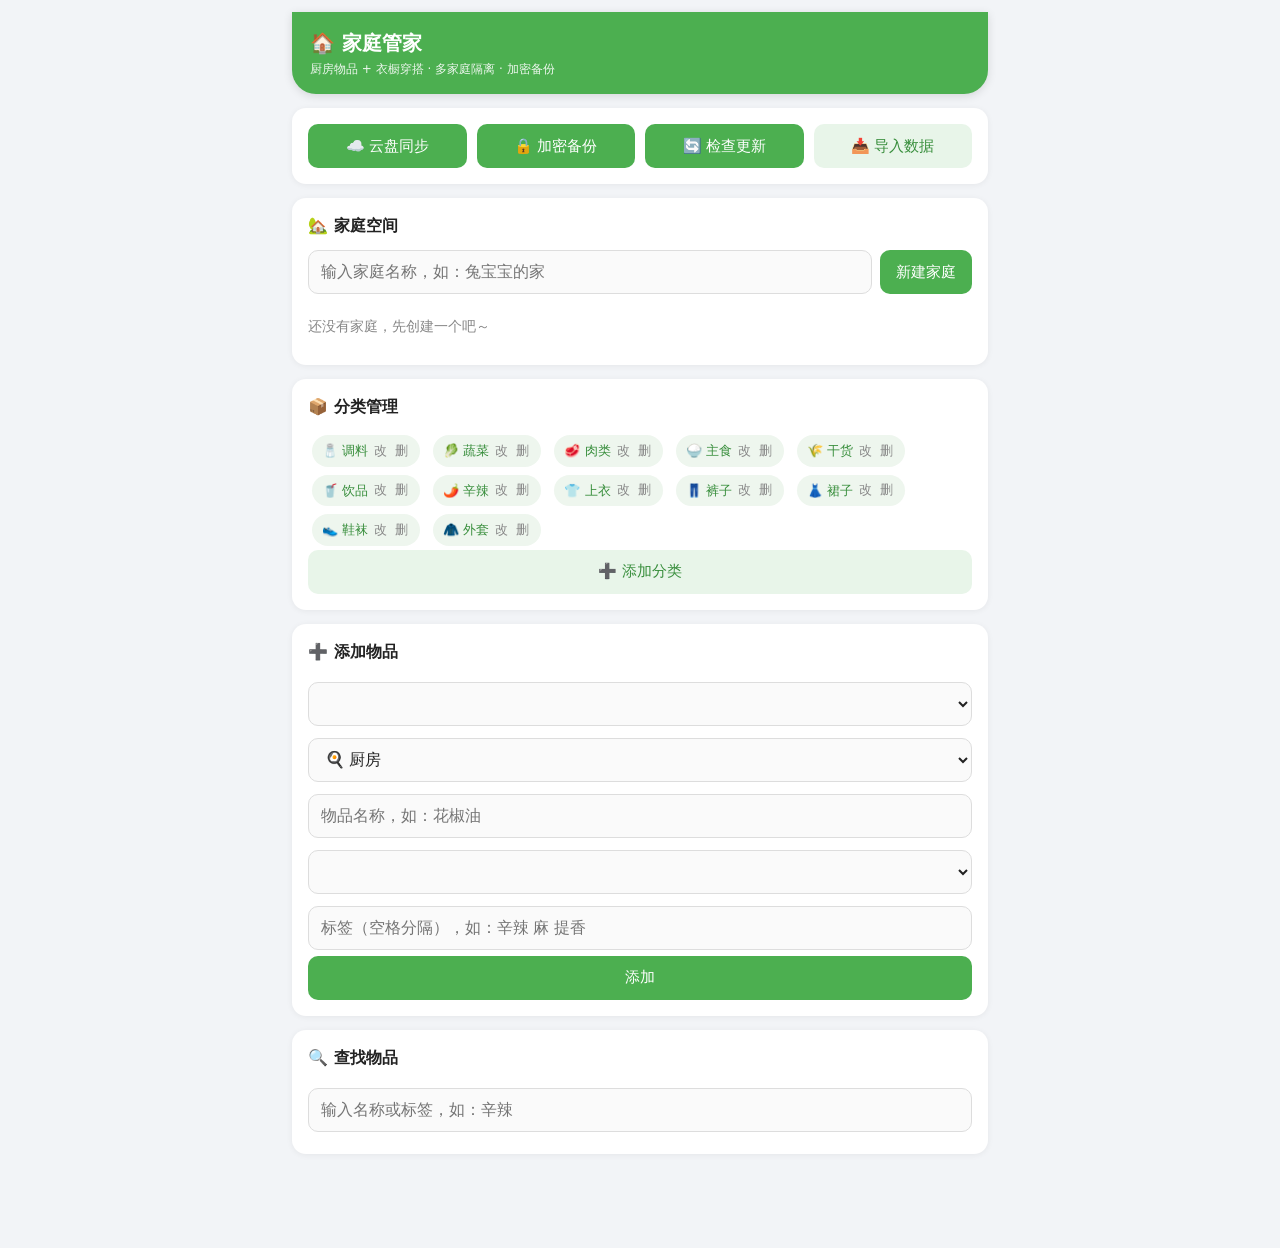
<file: index.html>
<!DOCTYPE html>
<html lang="zh-CN">
<head>
<meta charset="UTF-8">
<meta name="viewport" content="width=device-width, initial-scale=1.0, maximum-scale=1.0, user-scalable=no">
<meta name="theme-color" content="#4CAF50">
<meta name="apple-mobile-web-app-capable" content="yes">
<meta name="mobile-web-app-capable" content="yes">
<link rel="manifest" href="/manifest.json">
<link rel="apple-touch-icon" href="/assets/icons/icon.svg">
<title>家庭管家</title>
<link rel="stylesheet" href="/assets/css/style.css">
</head>
<body>
<div class="wrap">

  <div class="appbar">
    <h1>🏠 家庭管家</h1>
    <div class="sub">厨房物品 + 衣橱穿搭 · 多家庭隔离 · 加密备份</div>
  </div>

  <!-- 顶部操作 -->
  <div class="card">
    <div class="btn-row">
      <button class="btn" onclick="App.openCloudModal()">☁️ 云盘同步</button>
      <button class="btn" onclick="App.exportData()">🔒 加密备份</button>
      <button class="btn" onclick="App.checkUpdate()">🔄 检查更新</button>
      <button class="btn btn-ghost" onclick="document.getElementById('importFile').click()">📥 导入数据</button>
      <input type="file" id="importFile" accept=".json" style="display:none">
    </div>
  </div>

  <!-- 家庭空间 -->
  <div class="card">
    <h3>🏡 家庭空间</h3>
    <div style="display:flex;gap:8px;margin-bottom:10px;">
      <input type="text" id="newSpaceName" placeholder="输入家庭名称，如：兔宝宝的家" style="margin:0;">
      <button class="btn" style="flex:0 0 auto;" onclick="App.onCreateSpace()">新建家庭</button>
    </div>
    <div id="familySpaces"></div>
  </div>

  <!-- 分类管理 -->
  <div class="card">
    <h3>📦 分类管理</h3>
    <div id="categoriesList"></div>
    <button class="btn btn-ghost btn-block" onclick="App.addCategory()">➕ 添加分类</button>
  </div>

  <!-- 快速添加 -->
  <div class="card">
    <h3>➕ 添加物品</h3>
    <select id="addItemSpace"></select>
    <select id="addItemType">
      <option value="kitchen">🍳 厨房</option>
      <option value="wardrobe">👔 衣橱</option>
    </select>
    <input type="text" id="addItemName" placeholder="物品名称，如：花椒油">
    <select id="itemCategory"></select>
    <input type="text" id="addItemTags" placeholder="标签（空格分隔），如：辛辣 麻 提香">
    <button class="btn btn-block" id="addItemBtn">添加</button>
  </div>

  <!-- 查找 -->
  <div class="card">
    <h3>🔍 查找物品</h3>
    <input type="text" id="searchInput" placeholder="输入名称或标签，如：辛辣" oninput="App.onSearch()">
    <div id="searchResults"></div>
  </div>

</div>

<!-- 云盘同步弹窗 -->
<div class="modal" id="cloudModal">
  <div class="modal-content">
    <h2>☁️ 云盘同步</h2>

    <div class="guide" id="guideTip">
      <p><strong>当前自动同步的实用方案：</strong></p>
      <ol>
        <li>点上方「🔒 加密备份」导出加密文件 + 元数据。</li>
        <li>把两个文件一起上传到你的网盘（坚果云 / 百度网盘 / 夸克均可）。</li>
        <li>换设备时下载 `.enc.json`，点「📥 导入数据」即可恢复。</li>
        <li>点「🔄 检查更新」选取网盘里的 meta 文件，比对版本与时间。</li>
      </ol>
      <div class="note">💡 坚果云填好信息后支持一键上传/下载；百度网盘因安全限制需后端服务，见「ARCHITECTURE.md」。</div>
      <button class="btn btn-block" onclick="document.getElementById('guideTip').style.display='none';document.getElementById('realForm').style.display='block';">我了解了，继续配置</button>
    </div>

    <div id="realForm" style="display:none;">
      <label style="font-size:13px;color:#666;">供应商</label>
      <select id="cloudProvider">
        <option value="jianguo">坚果云 (WebDAV)</option>
        <option value="baidu">百度网盘 (OAuth)</option>
      </select>

      <!-- 坚果云 -->
      <div id="jianguoFields">
        <label style="font-size:13px;color:#666;">服务器地址</label>
        <input type="text" id="serverAddr" value="https://dav.jianguoyun.com/">
        <label style="font-size:13px;color:#666;">坚果云账号（邮箱）</label>
        <input type="text" id="cloudUser" placeholder="your@email.com">
        <label style="font-size:13px;color:#666;">应用专用密码（非登录密码）</label>
        <input type="password" id="cloudPwd" placeholder="在坚果云安全设置里生成">
        <p class="tip">💡 坚果云免费版：上传 1GB/月、下载 3GB/月，WebDAV 单文件上限 500MB。需在坚果云设置里开启 WebDAV。</p>
      </div>

      <!-- 百度网盘 -->
      <div id="baiduFields" style="display:none;">
        <label style="font-size:13px;color:#666;">百度 AppKey (Client ID)</label>
        <input type="text" id="baiduAppKey" placeholder="去百度网盘开放平台申请">
        <label style="font-size:13px;color:#666;">回调地址 (Redirect URI)</label>
        <input type="text" id="baiduRedirect" placeholder="https://你的域名.netlify.app/callback">
        <button class="btn btn-block" onclick="App.startBaiduAuth()">🔗 点击授权 (OAuth)</button>
        <p class="tip">💡 百度网盘 OAuth 换 Token 必须走后端（Netlify Function），否则无法自动同步。当前建议用「加密备份」手动上传。</p>
      </div>

      <div class="btn-row" style="margin-top:14px;">
        <button class="btn" onclick="App.saveCloudConfig()">💾 保存配置</button>
        <button class="btn" onclick="App.testCloud()">测试连接</button>
      </div>
      <div class="btn-row">
        <button class="btn" onclick="App.uploadCloud()">⬆️ 上传全部</button>
        <button class="btn" onclick="App.downloadCloud()">⬇️ 下载全部</button>
        <button class="btn btn-ghost" onclick="App.closeCloudModal()">关闭</button>
      </div>
    </div>
  </div>
</div>

<!-- 安装横幅 -->
<div class="install-banner" id="installBanner" style="display:none;">
  <span>📱 添加到主屏幕，像 App 一样使用</span>
  <button class="ib-install" onclick="App.install()">安装</button>
  <button class="ib-dismiss" onclick="App.dismissInstall()">×</button>
</div>

<script src="/assets/js/store.js"></script>
<script src="/assets/js/cloud.js"></script>
<script src="/assets/js/app.js"></script>
<script>
/* PWA 安装提示 */
let deferredPrompt;
window.addEventListener('beforeinstallprompt', e => {
  e.preventDefault();
  deferredPrompt = e;
  document.getElementById('installBanner').style.display = 'flex';
});
App.install = function() {
  if (deferredPrompt) {
    deferredPrompt.prompt();
    deferredPrompt.userChoice.then(() => { document.getElementById('installBanner').style.display = 'none'; });
  }
};
App.dismissInstall = function() { document.getElementById('installBanner').style.display = 'none'; };
/* 注册 Service Worker */
if ('serviceWorker' in navigator) {
  navigator.serviceWorker.register('/service-worker.js').catch(() => {});
}
</script>
</body>
</html>
</file>
<file: assets/css/style.css>
/* ============================================================
 * style.css —— 手机优先、PC 自适应
 * ============================================================ */
* { box-sizing: border-box; margin: 0; padding: 0; -webkit-tap-highlight-color: transparent; }
:root { --primary: #4CAF50; --primary-dark: #388E3C; --danger: #E53935; --bg: #f2f4f7; --card: #fff; --text: #222; --muted: #888; }
html, body { height: 100%; }
body {
  font-family: system-ui, -apple-system, "PingFang SC", "Microsoft YaHei", sans-serif;
  background: var(--bg); color: var(--text); line-height: 1.5;
  font-size: 16px; /* 防止 iOS 自动放大 */
}
.wrap { max-width: 720px; margin: 0 auto; padding: 12px 12px 80px; }

/* 顶部栏 */
.appbar { background: var(--primary); color: #fff; padding: 16px 18px; border-radius: 0 0 16px 16px; box-shadow: 0 2px 10px rgba(0,0,0,.12); }
.appbar h1 { font-size: 20px; display: flex; align-items: center; gap: 8px; }
.appbar .sub { font-size: 12px; opacity: .9; margin-top: 2px; }

/* 按钮 */
.btn { display: inline-flex; align-items: center; justify-content: center; gap: 6px; min-height: 44px; padding: 10px 16px; border: none; border-radius: 10px; background: var(--primary); color: #fff; font-size: 15px; font-weight: 500; cursor: pointer; text-decoration: none; transition: opacity .15s; }
.btn:active { opacity: .8; }
.btn-sm { min-height: 36px; padding: 6px 12px; font-size: 14px; }
.btn-ghost { background: #e8f5e9; color: var(--primary-dark); }
.btn-danger { background: var(--danger); }
.btn-block { width: 100%; }
.btn-row { display: flex; gap: 10px; flex-wrap: wrap; }
.btn-row .btn { flex: 1 1 auto; }

/* 卡片 */
.card { background: var(--card); border-radius: 14px; padding: 16px; margin: 14px 0; box-shadow: 0 1px 6px rgba(0,0,0,.06); }
.card h3 { font-size: 16px; margin-bottom: 12px; display: flex; align-items: center; gap: 6px; }

/* 输入 */
input, select, textarea { width: 100%; min-height: 44px; padding: 10px 12px; margin: 6px 0; border: 1px solid #ddd; border-radius: 10px; font-size: 16px; background: #fafafa; color: var(--text); }
input:focus, select:focus { outline: none; border-color: var(--primary); background: #fff; }

/* 家庭行 */
.space-row { display: flex; align-items: center; gap: 8px; padding: 12px 0; border-bottom: 1px solid #eee; }
.space-row:last-child { border-bottom: none; }
.space-name { flex: 1; font-size: 16px; font-weight: 500; }
.space-actions { display: flex; gap: 6px; flex-wrap: wrap; }

/* 分类 chip */
.chip { display: inline-flex; align-items: center; gap: 4px; background: #eef6ee; color: var(--primary-dark); border-radius: 20px; padding: 6px 10px; margin: 4px; font-size: 13px; }
.chip button { background: none; border: none; color: var(--muted); cursor: pointer; font-size: 13px; padding: 0 2px; }

/* 物品卡 */
.item-card { display: flex; gap: 12px; padding: 12px; border-bottom: 1px solid #f0f0f0; }
.item-card:last-child { border-bottom: none; }
.item-card .thumb { width: 56px; height: 56px; border-radius: 10px; object-fit: cover; cursor: pointer; background: #eee; }
.item-body { flex: 1; min-width: 0; }
.item-body strong { font-size: 15px; }
.item-body .cat { display: inline-block; background: #f0f0f0; border-radius: 6px; padding: 1px 6px; font-size: 12px; color: var(--muted); margin-left: 6px; }
.item-body .tags { font-size: 12px; color: var(--muted); margin-top: 4px; }
.tag { display: inline-block; background: #e8f5e9; color: var(--primary-dark); border-radius: 6px; padding: 1px 6px; font-size: 12px; margin-right: 4px; }
.item-actions { display: flex; flex-direction: column; gap: 6px; }

/* 搜索结果 */
.search-item { padding: 10px; border-bottom: 1px solid #f0f0f0; }
.search-item .from { font-size: 12px; color: var(--primary); }
.search-item .tags { font-size: 12px; color: var(--muted); }

.empty { color: var(--muted); font-size: 14px; padding: 12px 0; }

/* 弹窗 */
.modal { display: none; position: fixed; inset: 0; background: rgba(0,0,0,.5); align-items: center; justify-content: center; z-index: 1000; padding: 16px; }
.modal.show { display: flex; }
.modal-content { background: #fff; width: 100%; max-width: 440px; max-height: 90vh; overflow-y: auto; border-radius: 18px; padding: 22px; }
.modal-content h2 { font-size: 18px; margin-bottom: 16px; }
.modal-content .tip { font-size: 12px; color: var(--muted); margin-top: 10px; line-height: 1.6; }

/* 引导页 */
.guide ol { margin-left: 20px; font-size: 14px; line-height: 1.9; }
.guide .note { background: #fff8e1; border-radius: 8px; padding: 10px; margin: 10px 0; font-size: 13px; }

/* 安装横幅 */
.install-banner { position: fixed; left: 0; right: 0; bottom: 0; background: var(--primary); color: #fff; padding: 14px 16px; display: flex; align-items: center; gap: 10px; z-index: 9999; font-size: 14px; }
.install-banner button { min-height: 36px; padding: 6px 14px; border-radius: 8px; border: none; font-size: 14px; cursor: pointer; }
.install-banner .ib-install { background: #fff; color: var(--primary-dark); font-weight: 600; }
.install-banner .ib-dismiss { background: transparent; color: #fff; font-size: 20px; line-height: 1; }

/* 二级页标题条 */
.pagehead { display: flex; align-items: center; gap: 12px; background: #fff; padding: 14px 16px; border-radius: 14px; margin: 14px 0; box-shadow: 0 1px 6px rgba(0,0,0,.06); }
.pagehead h2 { font-size: 17px; }
.back { min-height: 36px; padding: 6px 12px; border: none; background: #eee; border-radius: 8px; cursor: pointer; }

/* 拍照按钮 */
.photo-btn { background: #eee; border: 1px dashed #bbb; border-radius: 10px; min-height: 44px; display: flex; align-items: center; justify-content: center; gap: 6px; cursor: pointer; color: #555; }
.photo-preview { width: 80px; height: 80px; object-fit: cover; border-radius: 10px; margin-top: 8px; }

@media (min-width: 720px) {
  .wrap { padding: 24px auto 80px; }
  .appbar { border-radius: 0 0 24px 24px; }
}
</file>
